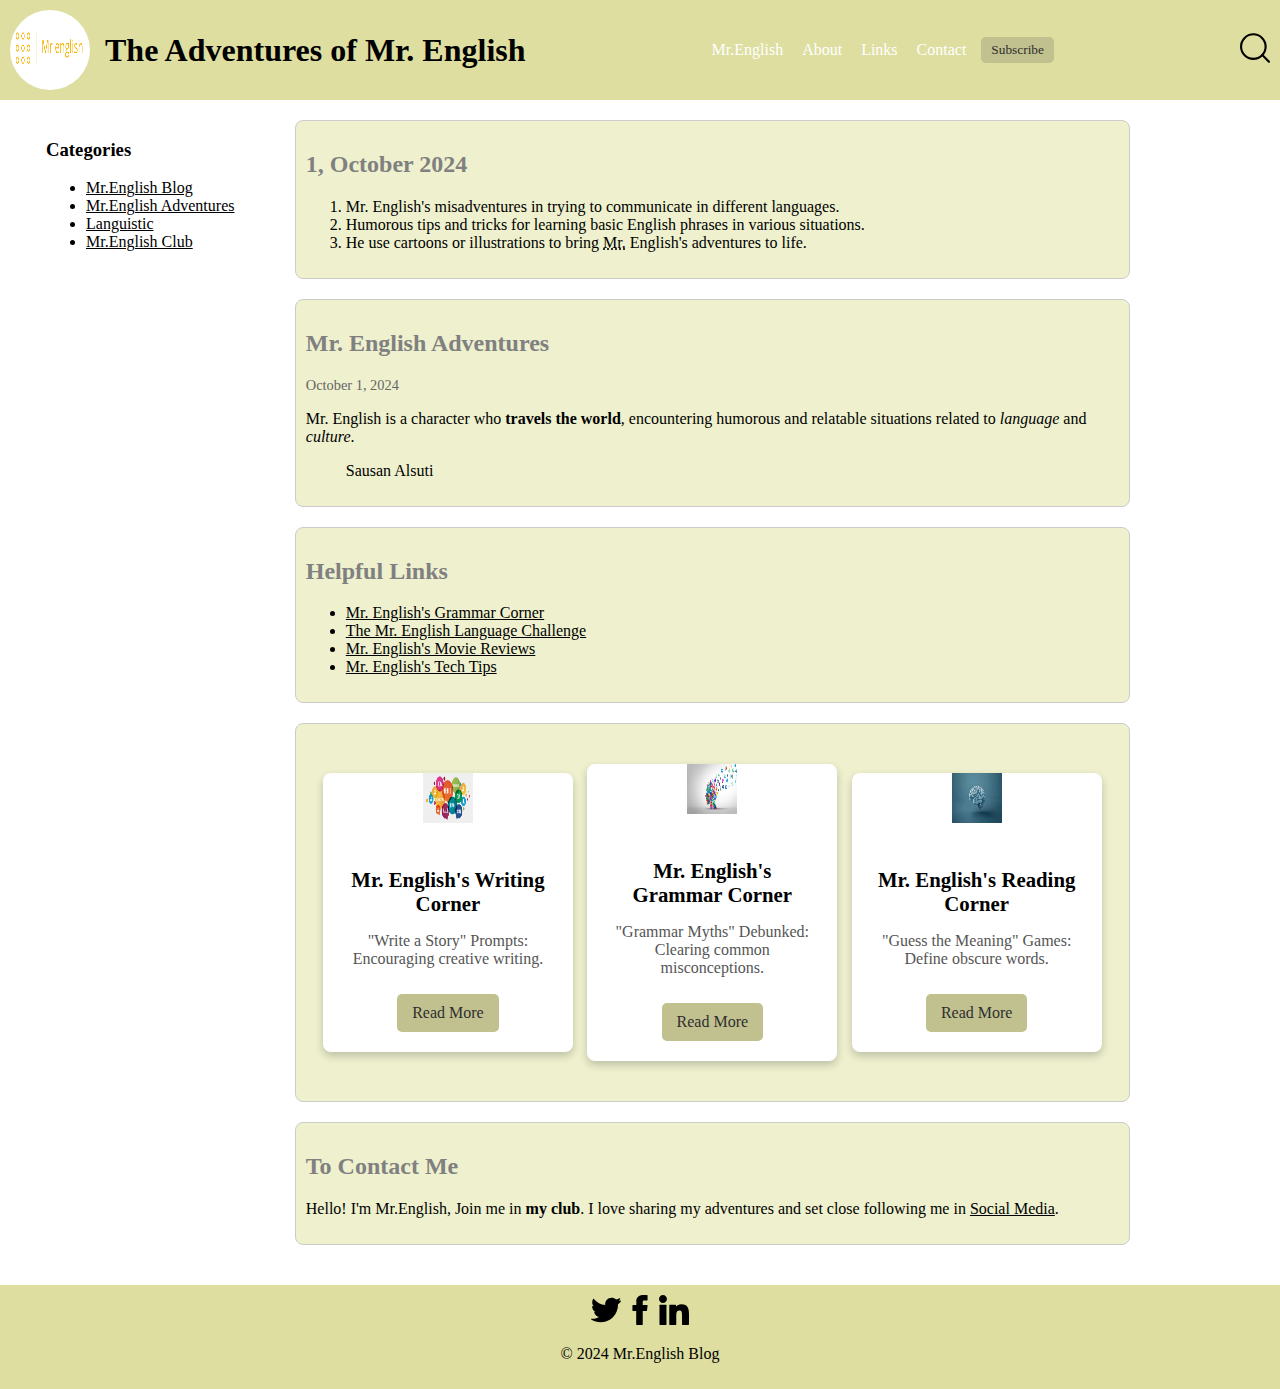
<file: index.html>
<!DOCTYPE html>
<html lang="en">
<head>
    <meta charset="UTF-8">
    <meta name="viewport" content="width=device-width, initial-scale=1.0">
    <title>Mr.English Blog</title>
    <link rel="stylesheet" href="/assets/css/style.css">
</head>

<body>
    <header>
        <div class="start">
            <img src="/assets/imgs/MrEnglish_logo.png" alt="logo" class="logo">
            <h1>The Adventures of Mr. English</h1>
        </div>
        <nav>
            <ul>
                <li><a href="#who">Mr.English</a></li>
                <li><a href="#about">About</a></li>
                <li><a href="#links">Links</a></li>
                <li><a href="#contact">Contact</a></li>
            </ul>
            <button class="subscribe">Subscribe</button>
        </nav>
        <div class="search_container">
            <span class="search_icon">
                <img src="/assets/imgs/search-icon.svg" alt="search icon" class="search_img">
            </span>
        </div>
    </header>
    <div class="body_container">
        <aside>
            <h3>Categories</h3>
            <ul>
                <li><a href="/assets/pages/Blog_post.html">Mr.English Blog</a></li>
                <li><a href="#ads">Mr.English Adventures</a></li>
                <li><a href="#cards">Languistic</a></li>
                <li><a href="#club">Mr.English Club</a></li>
            </ul>
        </aside>

        <main>
            <section id="who">
                <h2>1, October 2024</h2>
                <ol>
                    <li>Mr. English's misadventures in trying to communicate in different languages.</li>    
                    <li>Humorous tips and tricks for learning basic English phrases in various situations.</li>  
                    <li>He use cartoons or illustrations to bring <abbr title="Mister">Mr.</abbr> English's adventures to life.</li>   
                </ol>
            </section>

            <section>
                <article>
                    <h2>Mr. English Adventures </h2>
                    <p class="date">October 1, 2024</p>
                    <p>Mr. English is a character who <b>travels the world</b>, encountering humorous and relatable situations related to <i>language</i> and <i>culture</i>.</p>
                    <blockquote cite="https://mr-english.company.site/">Sausan Alsuti</blockquote>
                </article>
            </section>

            <section id="links">
                <h2>Helpful Links</h2>
                <ul>
                    <li><a href="#cards" target="_blank">Mr. English's Grammar Corner</a></li>
                    <li><a href="#challenge" target="_blank">The Mr. English Language Challenge</a></li>
                    <li><a href="#movie" target="_blank">Mr. English's Movie Reviews</a></li>
                    <li><a href="#tips" target="_blank"> Mr. English's Tech Tips</a></li>
                </ul>
            </section>

            <section id="cards">
                <div class="tab1cards">
                    <div class="card1">
                        <img src="/assets/imgs/writing.png" alt="picture" width="50" height="50">
                        <div class="card-content">
                            <h3 class="card-title">Mr. English's Writing Corner</h3> 
                            <p class="card-description">"Write a Story" Prompts: Encouraging creative writing.</p>
                            <a href="#" class="card-button">Read More</a>
                        </div>
                    </div>

                    <div class="card2">
                        <img src="/assets/imgs/grammar.jpg" alt="this a picture" width="50" height="50">
                        <div class="card-content">
                            <h3 class="card-title">Mr. English's Grammar Corner</h3>
                            <p class="card-description">"Grammar Myths" Debunked: Clearing common misconceptions.</p>
                            <a href="#" class="card-button">Read More</a>
                        </div>
                    </div>
                
                    <div class="card3">
                        <img src="/assets/imgs/reading.jpg" alt="this a picture" width="50" height="50">
                        <div class="card-content">
                            <h3 class="card-title">Mr. English's Reading Corner</h3>
                            <p class="card-description">"Guess the Meaning" Games: Define obscure words.</p>
                            <a href="#" class="card-button">Read More</a>
                        </div>
                    </div>
                
                    <!-- <div class="card4">
                        <img src="/assets/imgs/listening.jpg" alt="pic" width="50" height="50">
                        <div class="card-content">
                            <h3 class="card-title">Mr. English's Listening Corner</h3>
                            <p class="card-description">Cultural blunders: Funny anecdotes on social misunderstandings.</p>
                            <a href="#" class="card-button">Read More</a>
                        </div>
                    </div> -->
                </div>
            </section>

            <section id="contact">
                <h2>To Contact Me</h2>
                <p>Hello! I'm Mr.English, Join me in <b>my club</b>. I love sharing my adventures and set close following me in <u>Social Media</u>.</p>
            </section>
        </main>
    </div>
    <footer>
        <div class="media_container">
            <span class="media_icon">
                <img src="/assets/imgs/twitter_icon.svg" alt="twitter icon" class="media_img">
                <img src="/assets/imgs/facebook_icon.svg" alt="facebook icon" class="media_img">
                <img src="/assets/imgs/linkedin_icon.svg" alt="linkedin icon" class="media_img">
            </span>
        </div>
        <p>&copy; 2024 Mr.English Blog</p>
    </footer>
</body>
</html>
</file>
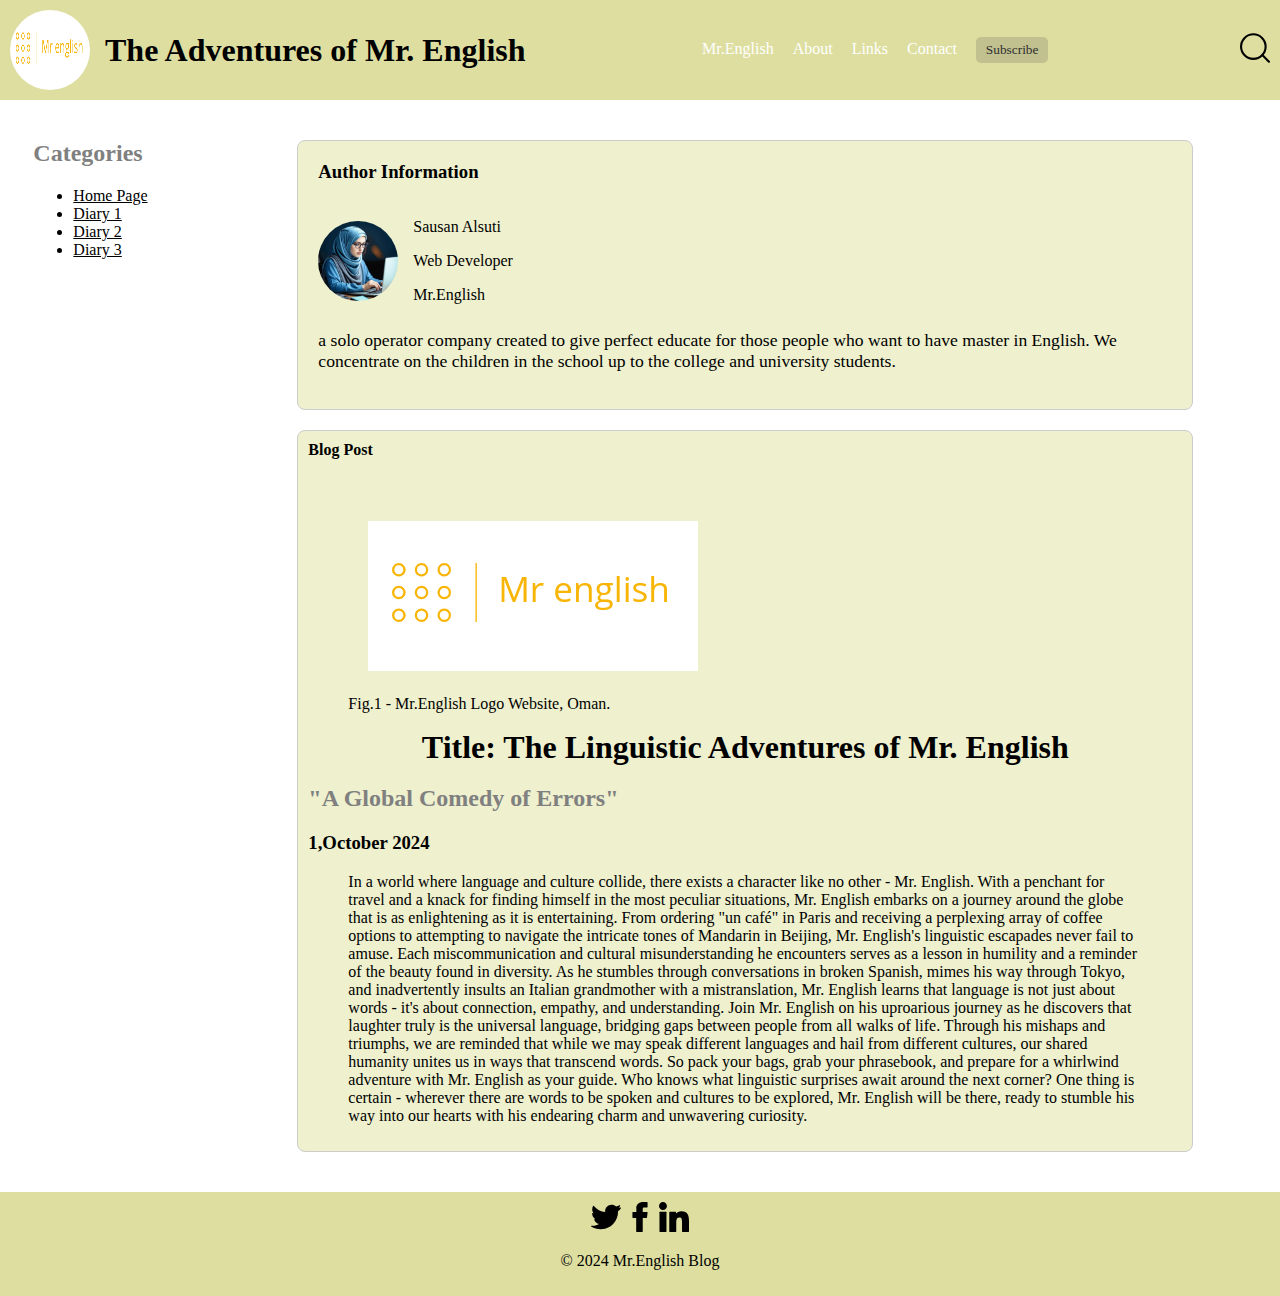
<file: assets/pages/Blog_post.html>
<!DOCTYPE html>
<html lang="en">
<head>
    <meta charset="UTF-8">
    <meta name="viewport" content="width=device-width, initial-scale=1.0">
    <title>Mr.English Blog</title>
    <link rel="stylesheet" href="/assets/css/style.css">
</head>

<body>
    <header>
        <div class="start">
            <img src="/assets/imgs/MrEnglish_logo.png" alt="logo" class="logo">
            <h1>The Adventures of Mr. English</h1>
        </div>
        <nav>
            <ul>
                <li><a href="/index.html">Mr.English</a></li>
                <li><a href="#about">About</a></li>
                <li><a href="#links">Links</a></li>
                <li><a href="#contact">Contact</a></li>
                <li><button class="subscribe">Subscribe</button></li>
            </ul>
        </nav>
        <div class="search_container">
            <span class="search_icon">
                <img src="/assets/imgs/search-icon.svg" alt="search icon" class="search_img">
            </span>
        </div>
    </header>
   <div class="body_container">
        <aside>
            <h2>Categories</h2>
            <ul>
                <li><a href="/index.html">Home Page</a></li>
                <li><a href="#diary1">Diary 1</a></li>
                <li><a href="#diary2">Diary 2</a></li>
                <li><a href="#diary3">Diary 3</a></li>
            </ul>
        </aside>

        <main>
            <section class="author-info">
                <h3>Author Information</h3>
                <div class="author-details">
                    <img src="/assets/imgs/author_avatar.png" alt="avatar" class="author-avatar">
                    <div>
                        <p>Sausan Alsuti</p>
                        <p>Web Developer</p>
                        <p>Mr.English</p>
                    </div>
                </div>
                <p class="author-bio">
                    a solo operator company created to give perfect educate for those people who want to have master in English.
                    We concentrate on the children in the school up to the college and university students.
                </p>
            </section>
            
            <section>
                <h4>Blog Post</h4>
                <figure>
                    <img src="/assets/imgs/MrEnglish_logo.png" alt="Mr.English logo" class="log">
                    <figcaption>Fig.1 - Mr.English Logo Website, Oman.</figcaption>
                </figure>
                <h1>Title: The Linguistic Adventures of Mr. English</h1>
                <h2> "A Global Comedy of Errors"</h2>
                <h3>1,October 2024</h3>
                <blockquote cite="https://mr-english.company.site/">
                    In a world where language and culture collide, there exists a character like no other - Mr. English. With a penchant for travel and a knack for finding himself in the most peculiar situations, Mr. English embarks on a journey around the globe that is as enlightening as it is entertaining.

                    From ordering "un café" in Paris and receiving a perplexing array of coffee options to attempting to navigate the intricate tones of Mandarin in Beijing, Mr. English's linguistic escapades never fail to amuse. Each miscommunication and cultural misunderstanding he encounters serves as a lesson in humility and a reminder of the beauty found in diversity.
                    
                    As he stumbles through conversations in broken Spanish, mimes his way through Tokyo, and inadvertently insults an Italian grandmother with a mistranslation, Mr. English learns that language is not just about words - it's about connection, empathy, and understanding.
                    
                    Join Mr. English on his uproarious journey as he discovers that laughter truly is the universal language, bridging gaps between people from all walks of life. Through his mishaps and triumphs, we are reminded that while we may speak different languages and hail from different cultures, our shared humanity unites us in ways that transcend words.
                    
                    So pack your bags, grab your phrasebook, and prepare for a whirlwind adventure with Mr. English as your guide. Who knows what linguistic surprises await around the next corner? One thing is certain - wherever there are words to be spoken and cultures to be explored, Mr. English will be there, ready to stumble his way into our hearts with his endearing charm and unwavering curiosity.
                </blockquote>
            </section>
        </main>
    </div>

    <footer>
        <div class="media_container">
            <span class="media_icon">
                <img src="/assets/imgs/twitter_icon.svg" alt="twitter icon" class="media_img">
                <img src="/assets/imgs/facebook_icon.svg" alt="facebook icon" class="media_img">
                <img src="/assets/imgs/linkedin_icon.svg" alt="linkedin icon" class="media_img">
            </span>
        </div>
        <p>&copy; 2024 Mr.English Blog</p>
    </footer>
</body>
</html>
</file>
<file: assets/css/style.css>
@import url('/assets/css/style1.css');
@import url('/assets/css/style2.css');
@import url('/assets/css/style3.css');
@import url('/assets/css/style4.css');
</file>
